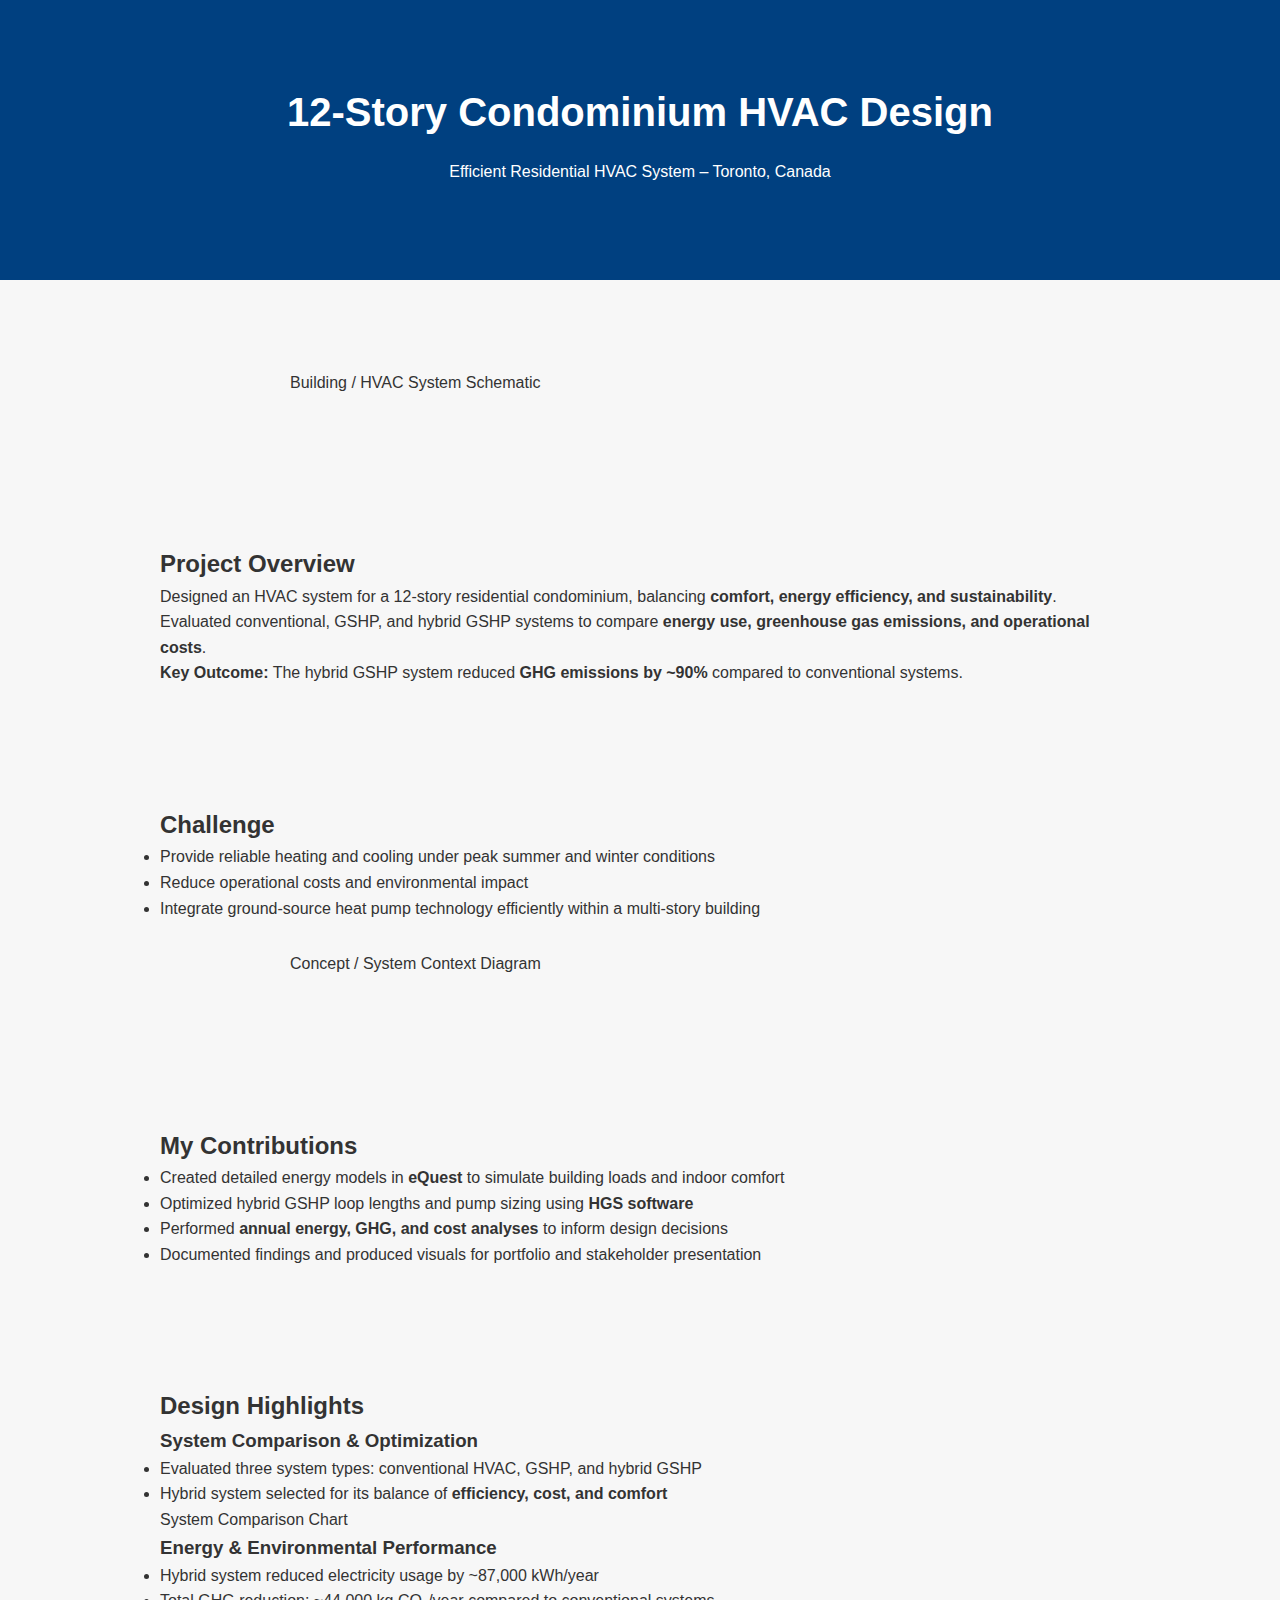
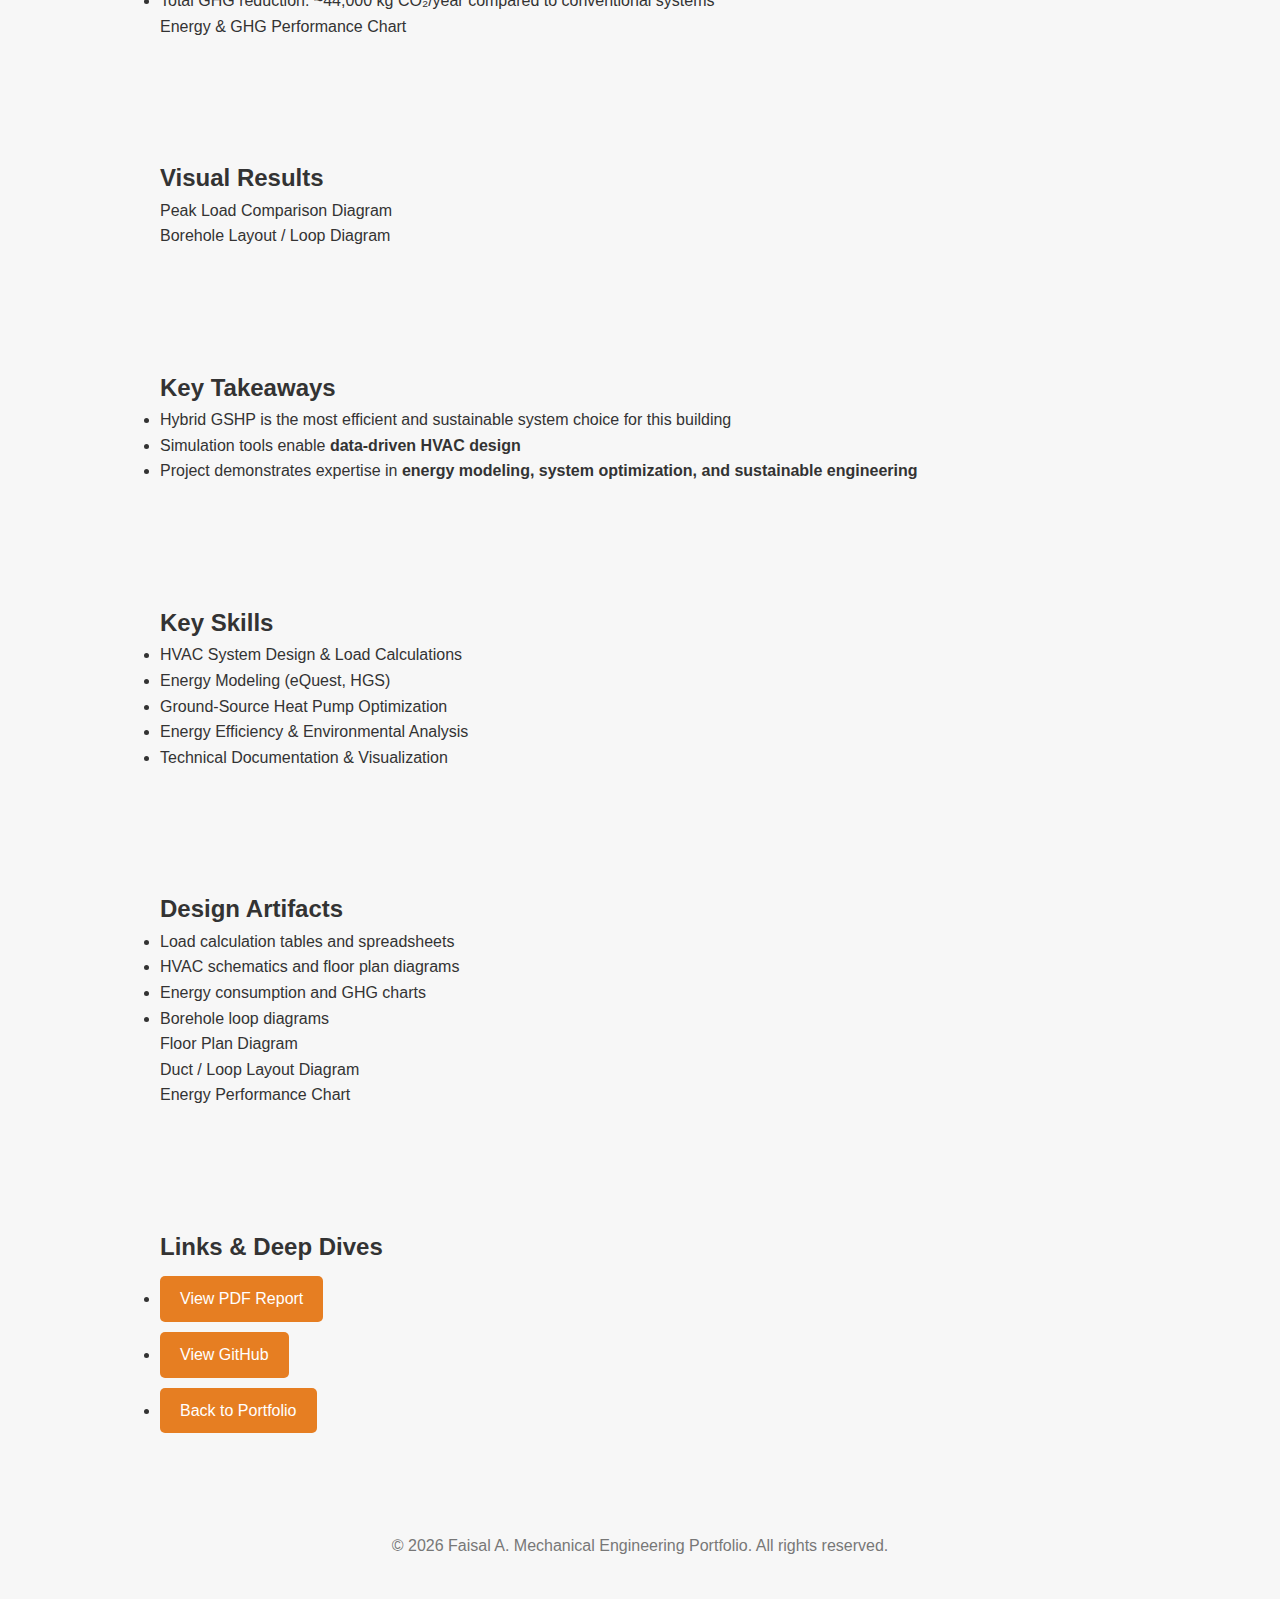
<file: projects/12_story_condo_hvac_design/12_story_condo_hvac_design.html>
<!DOCTYPE html>
<html lang="en">
<head>
    <meta charset="UTF-8">
    <meta name="viewport" content="width=device-width, initial-scale=1.0">
    <title>12-Story Condominium HVAC Design</title>
    <link rel="stylesheet" href="../../style.css">
</head>

<body>

<div class="project-page">

<header>
    <h1>12-Story Condominium HVAC Design</h1>
    <p>Efficient Residential HVAC System – Toronto, Canada</p>
</header>

<section>
    <div class="placeholder-img" style="max-width:700px; margin:30px auto; border-radius:8px;">
        Building / HVAC System Schematic
    </div>
</section>

<section>
    <h2>Project Overview</h2>
    <p>
        Designed an HVAC system for a 12-story residential condominium, balancing <strong>comfort, energy efficiency, and sustainability</strong>.
        Evaluated conventional, GSHP, and hybrid GSHP systems to compare <strong>energy use, greenhouse gas emissions, and operational costs</strong>.
    </p>
    <p><strong>Key Outcome:</strong> The hybrid GSHP system reduced <strong>GHG emissions by ~90%</strong> compared to conventional systems.</p>
</section>

<section>
    <h2>Challenge</h2>
    <ul>
        <li>Provide reliable heating and cooling under peak summer and winter conditions</li>
        <li>Reduce operational costs and environmental impact</li>
        <li>Integrate ground-source heat pump technology efficiently within a multi-story building</li>
    </ul>
    <div class="placeholder-img" style="max-width:700px; margin:30px auto; border-radius:8px;">
        Concept / System Context Diagram
    </div>
</section>

<section>
    <h2>My Contributions</h2>
    <ul>
        <li>Created detailed energy models in <strong>eQuest</strong> to simulate building loads and indoor comfort</li>
        <li>Optimized hybrid GSHP loop lengths and pump sizing using <strong>HGS software</strong></li>
        <li>Performed <strong>annual energy, GHG, and cost analyses</strong> to inform design decisions</li>
        <li>Documented findings and produced visuals for portfolio and stakeholder presentation</li>
    </ul>
</section>

<section>
    <h2>Design Highlights</h2>
    <h3>System Comparison & Optimization</h3>
    <ul>
        <li>Evaluated three system types: conventional HVAC, GSHP, and hybrid GSHP</li>
        <li>Hybrid system selected for its balance of <strong>efficiency, cost, and comfort</strong></li>
    </ul>
    <div class="placeholder-img">System Comparison Chart</div>

    <h3>Energy & Environmental Performance</h3>
    <ul>
        <li>Hybrid system reduced electricity usage by ~87,000 kWh/year</li>
        <li>Total GHG reduction: ~44,000 kg CO₂/year compared to conventional systems</li>
    </ul>
    <div class="placeholder-img">Energy & GHG Performance Chart</div>
</section>

<section>
    <h2>Visual Results</h2>
    <div class="placeholder-img">Peak Load Comparison Diagram</div>
    <div class="placeholder-img">Borehole Layout / Loop Diagram</div>
</section>

<section>
    <h2>Key Takeaways</h2>
    <ul>
        <li>Hybrid GSHP is the most efficient and sustainable system choice for this building</li>
        <li>Simulation tools enable <strong>data-driven HVAC design</strong></li>
        <li>Project demonstrates expertise in <strong>energy modeling, system optimization, and sustainable engineering</strong></li>
    </ul>
</section>

<section>
    <h2>Key Skills</h2>
    <ul>
        <li>HVAC System Design & Load Calculations</li>
        <li>Energy Modeling (eQuest, HGS)</li>
        <li>Ground-Source Heat Pump Optimization</li>
        <li>Energy Efficiency & Environmental Analysis</li>
        <li>Technical Documentation & Visualization</li>
    </ul>
</section>

<section>
    <h2>Design Artifacts</h2>
    <ul>
        <li>Load calculation tables and spreadsheets</li>
        <li>HVAC schematics and floor plan diagrams</li>
        <li>Energy consumption and GHG charts</li>
        <li>Borehole loop diagrams</li>
    </ul>
    <div class="placeholder-img">Floor Plan Diagram</div>
    <div class="placeholder-img">Duct / Loop Layout Diagram</div>
    <div class="placeholder-img">Energy Performance Chart</div>
</section>

<section id="links">
    <h2>Links & Deep Dives</h2>
    <ul class="project-links">
        <li><a href="https://FaisalAEng.github.io/portfolio-website/projects/12_story_condo_hvac_design/12_story_condo_hvac_design_ar.pdf" class="btn pdf-btn" target="_blank">View PDF Report</a></li>
        <li><a href="https://github.com/FaisalAEng/12-Story_Condo_HVAC_Design" class="btn github-btn" target="_blank"> View GitHub</a></li>
        <li><a href="https://faisalaeng.github.io/portfolio-website/" class="btn btn-portfolio">Back to Portfolio</a></li>
    </ul>
</section>

<footer style="text-align:center; padding:40px 0; color:#777;">
    <p>© 2026 Faisal A. Mechanical Engineering Portfolio. All rights reserved.</p>
</footer>

</div>
</body>
</html>
</file>
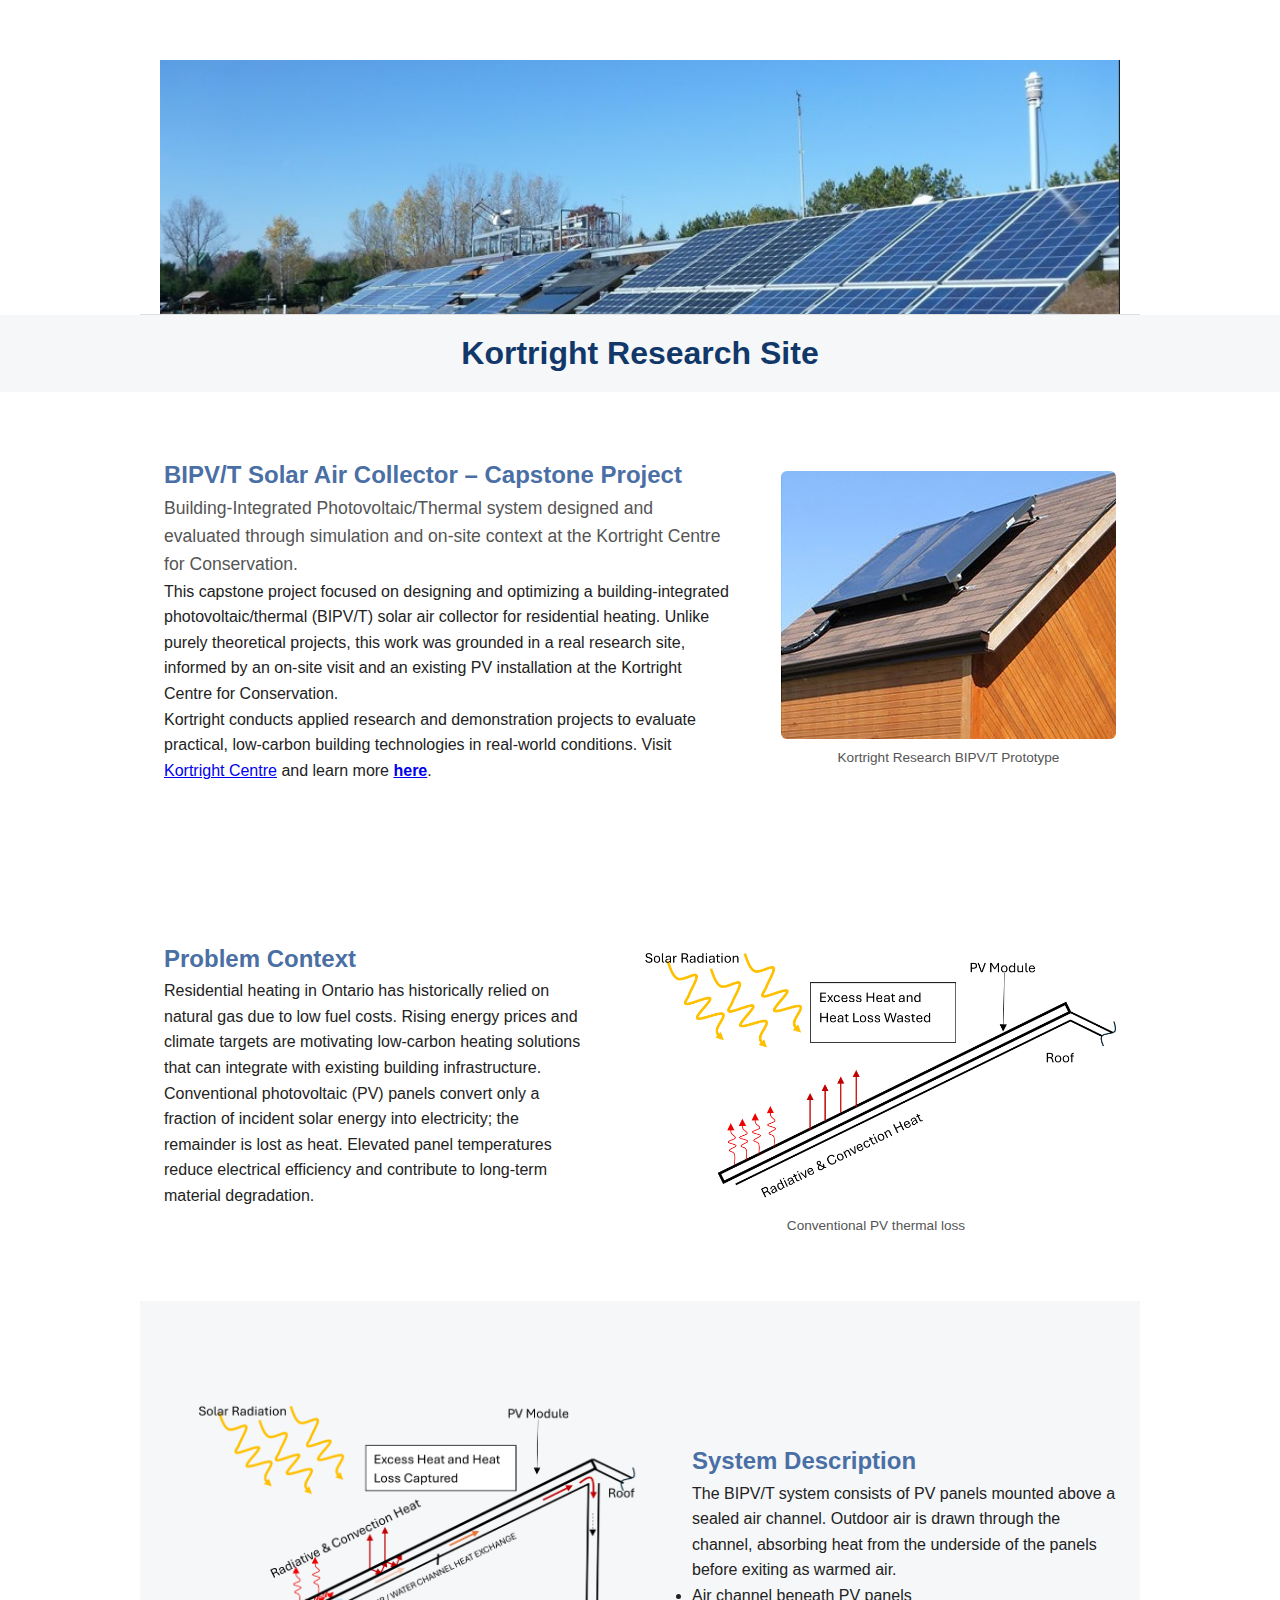
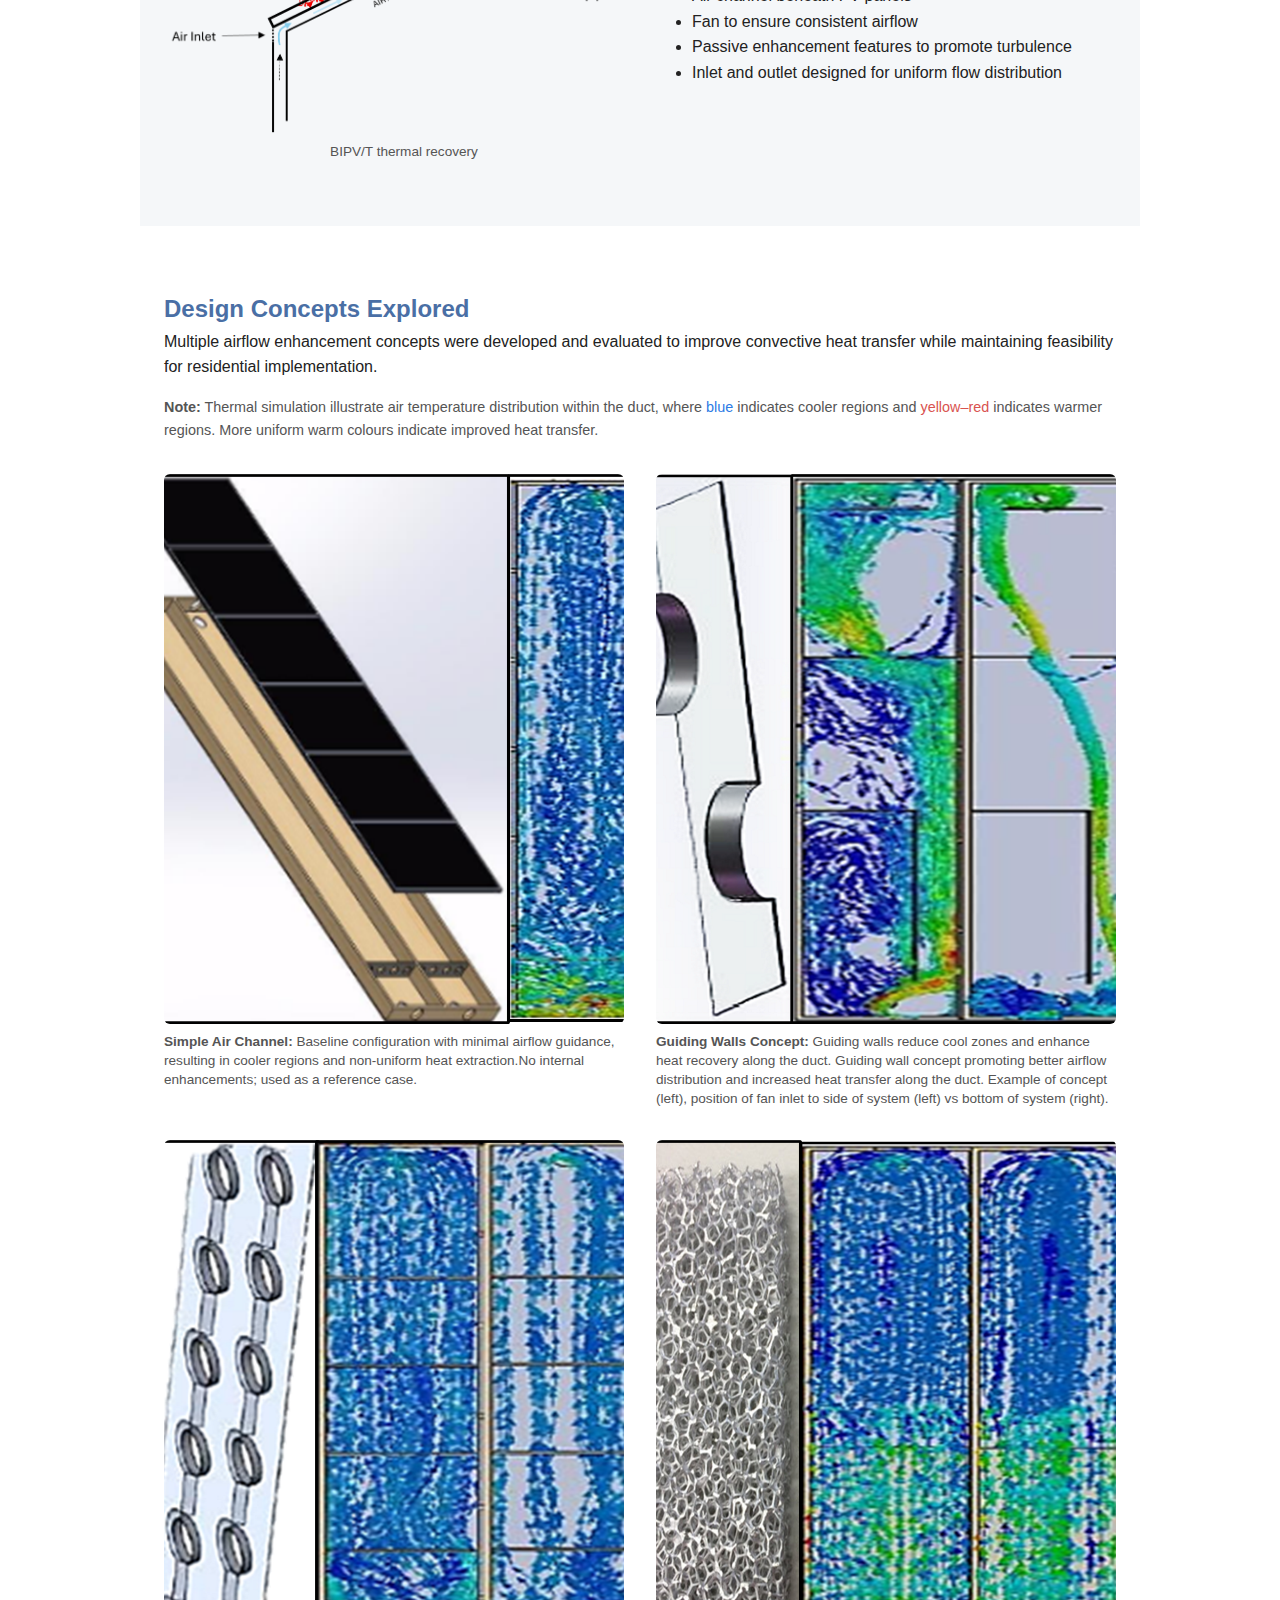
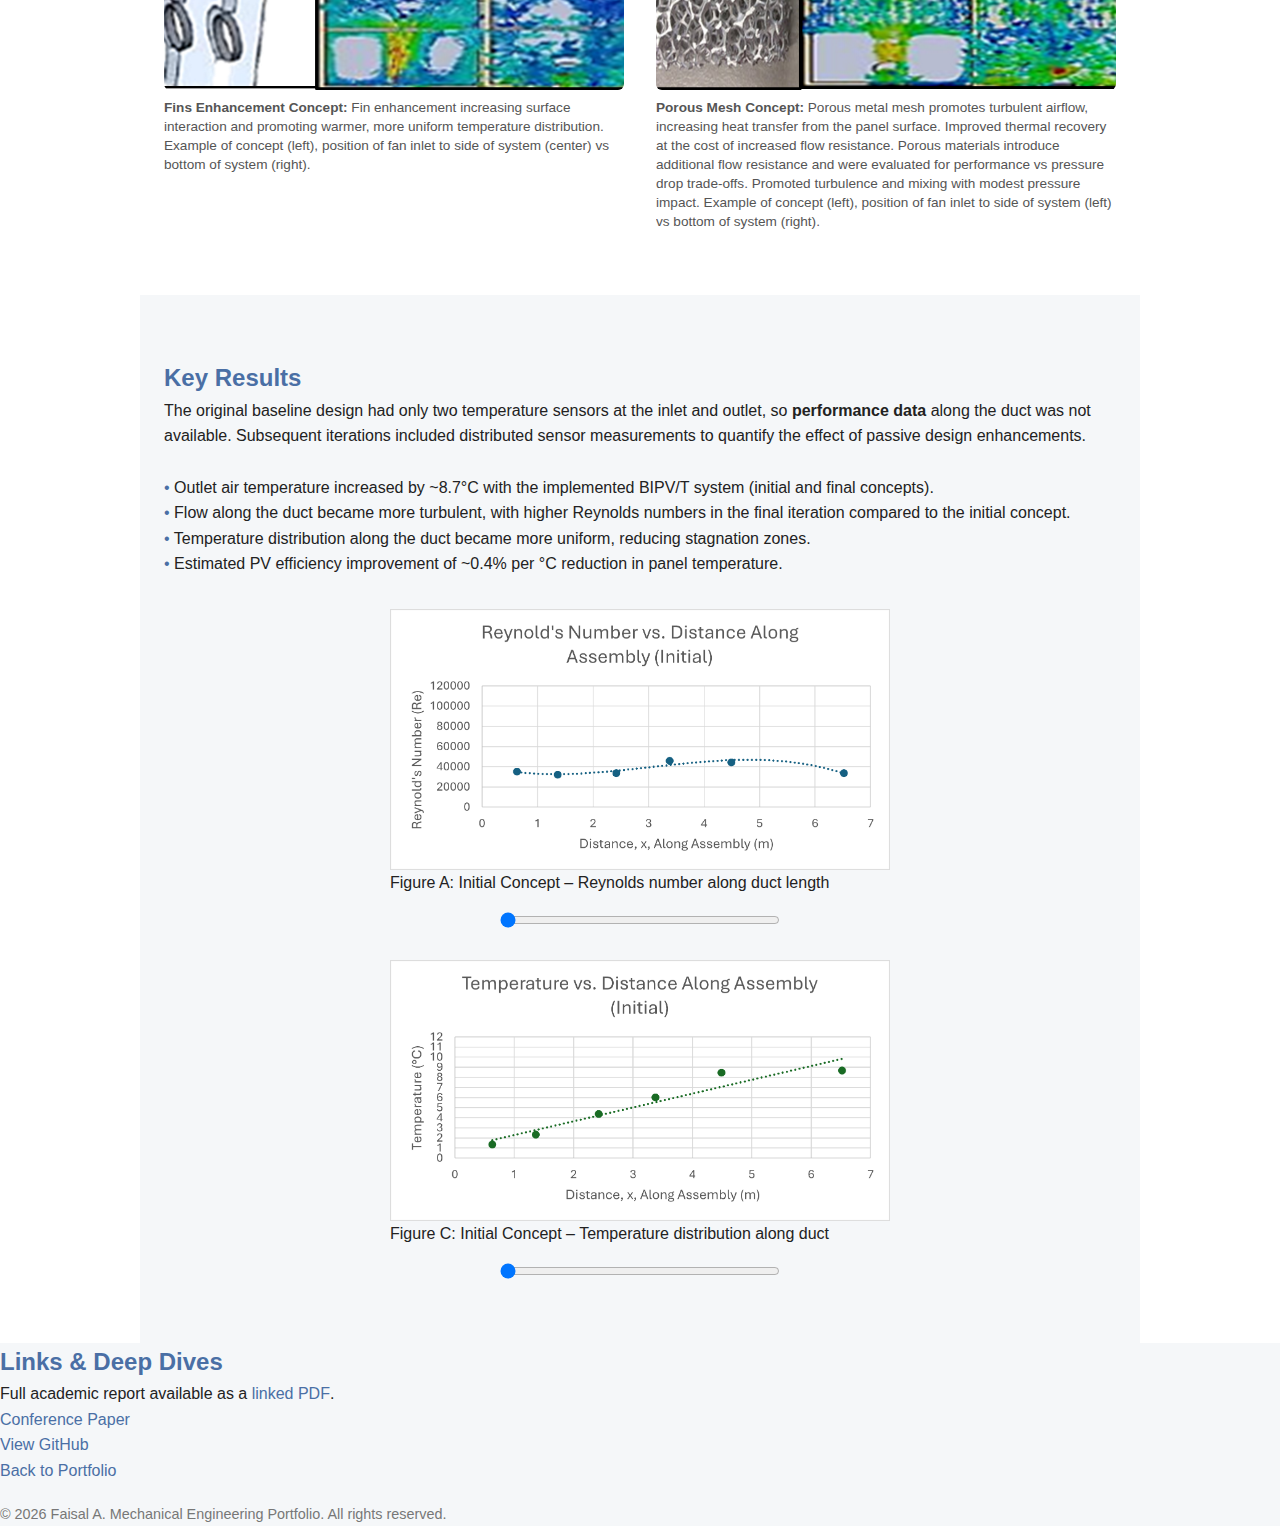
<file: projects/bipvt_solar_collector/bipvt_solar_collector.html>
<!DOCTYPE html>
<html lang="en">
<head>
    <meta charset="UTF-8">
    <title>BIPV/T Capstone - Kortright Centre</title>
    <link rel="stylesheet" href="../../style.css"> <!-- add/adjust path later as needed -->
    <link rel="stylesheet" href="bipvt.css">
</head>

<!-- Research Site Banner -->
<section class="site-banner">
    <img src="images_figures/images/kortright_solar_array2.jpg"
         alt="Solar panel array at the Kortright Centre research site">
</section>
<div class="section h1">
    <h1>
     <figcaption>Kortright Research Site</figcaption>
    </h1>
     </div>

<body class="project-bipvt"> <!--class="project-bipvt" on <body> ensures bipvt.css only applies here-->

    <!-- Hero / Project Overview -->
    <section class="section hero">
        <div class="container two-col">
            <div class="text">
                <h2>BIPV/T Solar Air Collector – Capstone Project</h2>
                <p class="subtitle">
                    Building‑Integrated Photovoltaic/Thermal system designed and evaluated
                    through simulation and on‑site context at the Kortright Centre for Conservation.
                </p>
                <p>
                    This capstone project focused on designing and optimizing a
                    building‑integrated photovoltaic/thermal (BIPV/T) solar air collector
                    for residential heating. Unlike purely theoretical projects, this work
                    was grounded in a real research site, informed by an on‑site visit
                    and an existing PV installation at the Kortright Centre for Conservation.
                </p>
                <p>
                    Kortright conducts applied research and demonstration projects to
                    evaluate practical, low‑carbon building technologies in real‑world
                    conditions.
                    Visit <a href="https://kortright.org/about-us/what-we-do/" target="_blank" rel="noopener">Kortright Centre</a> and learn more <a href="https://sustainabletechnologies.ca/" target="_blank" rel="noopener"><strong>here</strong></a>.
                </p>
            </div>
            <div>
            <figure class="figure hero-figure">
                <img src="images_figures\images\bipvt_solar_collector.jpg"
                     alt="Kortright Centre for Conservation research site">
                <figcaption>
                    Kortright Research BIPV/T Prototype
                </figcaption>
            </figure>
            </div>
        </div>
    </section>
    
    <!-- Problem Context -->
    <section class="section">
        <div class="container two-col">
            <div class="text">
            <h2>Problem Context</h2>
            <p>
                Residential heating in Ontario has historically relied on natural gas due
                to low fuel costs. Rising energy prices and climate targets are motivating
                low‑carbon heating solutions that can integrate with existing building
                infrastructure.
            </p>
            <p>
                Conventional photovoltaic (PV) panels convert only a fraction of
                incident solar energy into electricity; the remainder is lost as heat.
                Elevated panel temperatures reduce electrical efficiency and contribute
                to long‑term material degradation.
            </p>
            </div>
            <div class="image-row">
                <figure class="figure">
                    <img src="images_figures/images/Conventional PV thermal loss.png"
                         alt="Conventional PV thermal loss diagram">
                    <figcaption>Conventional PV thermal loss</figcaption>
                </figure>
            </div>
            
        </div>
    </section>
    
    <!-- System Description -->
    <section class="section alt">
        <div class="container two-col">
            <div class="image-row">
                    <figure class="figure">
                        <img src="images_figures/images/BIPVT thermal recovery.png"
                             alt="BIPV/T thermal recovery diagram">
                        <figcaption>BIPV/T thermal recovery</figcaption>
                    </figure>
            </div>
            <div class="text">
                <h2>System Description</h2>
                <p>
                    The BIPV/T system consists of PV panels mounted above a sealed air
                    channel. Outdoor air is drawn through the channel, absorbing heat from
                    the underside of the panels before exiting as warmed air.
                </p>
                <ul>
                    <li>Air channel beneath PV panels</li>
                    <li>Fan to ensure consistent airflow</li>
                    <li>Passive enhancement features to promote turbulence</li>
                    <li>Inlet and outlet designed for uniform flow distribution</li>
                </ul>
            </div>
        </div>
    </section>
    
    <!-- Design Concepts -->
    <section class="section">
        <div class="container">
            <h2>Design Concepts Explored</h2>
            <p>
                Multiple airflow enhancement concepts were developed and evaluated to
                improve convective heat transfer while maintaining feasibility for
                residential implementation.
            </p>

            <p class="legend">
                <strong>Note:</strong> Thermal simulation illustrate air temperature distribution within the duct, where 
                <span class="cold">blue</span> indicates cooler regions and 
                <span class="hot">yellow–red</span> indicates warmer regions. 
                More uniform warm colours indicate improved heat transfer.
            </p>
            
            <div class="concept-grid">
                <div class="concept">
                    <figure class="figure">
                        <img src="images_figures/conceptbaselineconfiguration.png"
                             alt="Baseline BIPV/T airflow simulation showing limited heat transfer">
                        <figcaption>
                            <strong>Simple Air Channel:</strong> Baseline configuration with minimal airflow guidance, resulting in cooler regions
                            and non-uniform heat extraction.No internal enhancements; used as a reference case.
                        </figcaption>
                    </figure>
                </div>
                <div class="concept">
                    <figure class="figure">
                    <img src="images_figures/conceptwallsconfiguration-inletside-inletbottom-left-right.png"
                         alt="Simulation showing improved airflow with guiding walls">
                    <figcaption>
                        <strong>Guiding Walls Concept: </strong> Guiding walls reduce cool zones and enhance
                        heat recovery along the duct.
                        Guiding wall concept promoting better airflow distribution and increased heat
                        transfer along the duct. Example of concept (left), position of fan inlet to side of system (left) vs bottom of system (right).
                    </figcaption>
                </figure>
                </div>

                <div class="concept">
                    <figure class="figure">
                        <img src="images_figures/conceptfinsconfiguration-inletside-inletbottom-left-right.png"
                                alt="Simulation showing improved airflow with fins enhancements">
                        <figcaption>
                            <strong>Fins Enhancement Concept:</strong>
                            Fin enhancement increasing surface interaction and promoting warmer, more
                            uniform temperature distribution. Example of concept (left), position of fan inlet to side of system (center) vs bottom of system (right).
                        </figcaption>
                    </figure>
                </div>

                <div class="concept">
                    <figure class="figure">
                        <img src="images_figures/conceptmeshconfiguration-inletside-inletbottom-left-right.png"
                                alt="Thermal simulation of porous mesh airflow enhancement">
                        <figcaption>
                            <strong>Porous Mesh Concept:</strong>
                            Porous metal mesh promotes turbulent airflow, increasing heat transfer from the
                            panel surface. Improved thermal recovery at the
                            cost of increased flow resistance.
                            Porous materials introduce additional flow resistance and were evaluated for performance
                            vs pressure drop trade-offs. Promoted turbulence and mixing with modest pressure impact.
                            Example of concept (left), position of fan inlet to side of system (left) vs bottom of system (right).
                        </figcaption>
                    </figure>
                </div>
            </div>
        </div>
    </section>
    
    <!-- Results -->
    <section class="section alt">
        <div class="container">
            <h2>Key Results</h2>

            <p>
                The original baseline design had only two temperature sensors at the inlet and outlet, so <strong>performance data</strong> along the duct was not available. 
                Subsequent iterations included distributed sensor measurements to quantify the effect of passive design enhancements.
            </p>
            
            <br>

            <ul class="results">
                <li>Outlet air temperature increased by ~8.7°C with the implemented BIPV/T system (initial and final concepts).</li>
                <li>Flow along the duct became more turbulent, with higher Reynolds numbers in the final iteration compared to the initial concept.</li>
                <li>Temperature distribution along the duct became more uniform, reducing stagnation zones.</li>
                <li>Estimated PV efficiency improvement of ~0.4% per °C reduction in panel temperature.</li>            
            </ul>

            <div class="slider-compare"> <!--JS below switches between the two, this is the initial view-->
                <figure class="graph">
                    <img id="reynolds-img"
                         src="images_figures/GraphRevsDInitial.png"
                         alt="Reynolds number along duct length">
                    <figcaption id="reynolds-caption">
                        Figure A: Initial Concept – Reynolds number along duct length
                    </figcaption>
                </figure>
            
                <input type="range"
                       min="0"
                       max="1"
                       step="1"
                       value="0"
                       aria-label="Toggle initial vs final Reynolds results"
                       onchange="toggleReynolds(this.value)">
            </div>
            
            <div class="slider-compare">
                <figure class="graph">
                    <img id="temperature-img"
                         src="images_figures/GraphTvsDInitial.png"
                         alt="Temperature distribution along duct length">
                    <figcaption id="temperature-caption">
                        Figure C: Initial Concept – Temperature distribution along duct
                    </figcaption>
                </figure>
            
                <input type="range"
                       min="0"
                       max="1"
                       step="1"
                       value="0"
                       aria-label="Toggle initial vs final temperature results"
                       onchange="toggleTemperature(this.value)">
            </div>
            

            <script>
                function toggleReynolds(value) {
                    const img = document.getElementById("reynolds-img");
                    const caption = document.getElementById("reynolds-caption");
                
                    if (value === "0") {
                        img.src = "images_figures/GraphRevsDInitial.png";
                        caption.textContent = "Figure A: Initial Concept – Reynolds number along duct length";
                    } else {
                        img.src = "images_figures/GraphRevsDFinal.png";
                        caption.textContent = "Figure B: Final Concept – Reynolds number along duct length";
                    }
                }
            </script>
        
            <script>
                function toggleTemperature(value) {
                    const img = document.getElementById("temperature-img");
                    const caption = document.getElementById("temperature-caption");
                
                    if (value === "0") {
                        img.src = "images_figures/GraphTvsDInitial.png";
                        caption.textContent = "Figure C: Initial Concept – Temperature distribution along duct";
                    } else {
                        img.src = "images_figures/GraphTvsDFinal.png";
                        caption.textContent = "Figure D: Final Concept – Temperature distribution along duct";
                    }
                }
            </script>                
<!--            
            <div class="image-row">
                <figure class="graph">
                    <img src="images_figures/GraphRevsDInitial.png" alt="Initial Reynolds vs Distance">
                    <figcaption>Figure A: Initial Concept – Reynolds number along duct length</figcaption>
                </figure>
                
                <figure class="graph">
                    <img src="images_figures/GraphRevsDFinal.png" alt="Final Reynolds vs Distance">
                    <figcaption>Figure B: Final Concept – Reynolds number along duct length</figcaption>
                </figure>
            </div>
    
            <div class="image-row">
                <figure class="graph">
                    <img src="images_figures/GraphTvsDInitial.png" alt="Initial Temperature vs Distance">
                    <figcaption>Figure C: Initial Concept – Temperature distribution along duct</figcaption>
                </figure>
                
                <figure class="graph">
                    <img src="images_figures/GraphTvsDFinal.png" alt="Final Temperature vs Distance">
                    <figcaption>Figure D: Final Concept – Temperature distribution along duct</figcaption>
                </figure>
            </div>
-->
        </div>
    </section>
    
    <!-- Footer -->
    <footer class="footer">
        <h2>Links & Deep Dives</h2>
            <ul>
                Full academic report available as a <a class="back-link" href="https://FaisalAEng.github.io/portfolio-website/projects/bipvt_solar_collector/bipvt_solar_collector_report_ar_final_v1.pdf" target="_blank">linked PDF</a>.</ul>
            <ul><a class="back-link" href="https://raw.githubusercontent.com/FaisalAEng/portfolio-website/main/projects/bipvt_solar_collector/bipvt_solar_collector_conference_paper.pdf" target="_blank">Conference Paper</a></ul>
            <ul><a class="back-link" href="https://github.com/FaisalAEng/BIPVT_Solar_Collector" target="_blank">View GitHub</a></ul>
            <ul><a class="back-link" href="https://FaisalAEng.github.io/portfolio-website/">Back to Portfolio</a></ul>
        <p style="margin-top:20px; font-size:0.9em; color:#777;">© 2026 Faisal A. Mechanical Engineering Portfolio. All rights reserved.</p>
    </footer>
    
       
    </body>
    
</html>
</file>
<file: projects/bipvt_solar_collector/bipvt.css>
/* =========================================================
   BIPVT Capstone – Project-Specific Styles
   Scoped to .project-bipvt to avoid global conflicts
   ========================================================= */

/* -----------------------------
   Theme Variables (Project-only)
   Change --accent-color to test themes
   ----------------------------- */
   
/* =========================================================
   BIPVT Capstone – Project-Specific Styles
   Scoped to .project-bipvt
========================================================= */

.project-bipvt {
    /* Project theme variables */
    --accent-color: #4a6fa5; /* muted blue */
    --bg-light: #ffffff;
    --bg-alt: #f5f7f9;
    --text-main: #222;
    --text-muted: #555;
  
    color: var(--text-main);
    background: var(--bg-light);
  }
  
  /* =========================================================
     Sections & Layout
  ========================================================= */
  
  .project-bipvt .section {
    padding: 4rem 1.5rem;
  }
  
  .project-bipvt .section.alt {
    background: var(--bg-alt);
  }

  .project-bipvt .section.h1 {
    background: var(--bg-alt);
    margin-top: 0;
    margin-bottom: 0;
    padding: 1%;
  }
  
  .project-bipvt .container {
    max-width: 1100px;
    margin: 0 auto;
  }
  
  /* =========================================================
     Two-Column Layout
  ========================================================= */
  
  .project-bipvt .two-col {
    display: flex;
    gap: 3rem;
    align-items: center;
  }
  
  .project-bipvt .two-col .text {
    flex: 1.2;
  }
  
  .project-bipvt .two-col .image-placeholder {
    flex: 1;
  }
  
  /* =========================================================
     Typography
  ========================================================= */
  
  .project-bipvt h1 {
    text-align: center;
    color: #123769;
 
  }


  .project-bipvt h2,
  .project-bipvt h3 {
    color: var(--accent-color);
    margin-top: 0;
  }
  
  .project-bipvt .subtitle {
    font-size: 1.1rem;
    color: var(--text-muted);
  }
  
  /* =========================================================
     Image Placeholders (temporary) **remove once done adding all images**
  ========================================================= */
  
  .project-bipvt .image-placeholder {
    min-height: 220px;
    background: #e53935;
    border: 2px solid #000;
    color: #fff;
    display: flex;
    align-items: center;
    justify-content: center;
    text-align: center;
    padding: 1rem;
  }
  
/* =========================================================
   Research Site Banner
========================================================= */

.project-bipvt .site-banner {
    overflow: hidden;
    border-bottom: 1px solid #e0e0e0;
    object-fit: cover;
    width: 100%;
               /*max vertical height to make banner size*/
    max-height: 35vh;
    object-position: center 80%;
    display: block;
  }
  
  .project-bipvt .site-banner img {
    width: 100%;
    height: 100%;
    object-fit: cover;
    display: block;
  }

  
  /* =========================================================
   Figures & Images
========================================================= */

.project-bipvt .figure {
    margin: 0;
  }
  
  .project-bipvt .figure img {
    width: 100%;
    height: auto;
    display: block;
    border-radius: 6px;
  }
  
  .project-bipvt .figure figcaption {
    margin-top: 0.5rem;
    font-size: 0.85rem;
    color: var(--text-muted);
    text-align: center;
    margin-left: auto;
    margin-right: auto;
  }
  
  .project-bipvt .graph img {
    width: 100%;      /* fill container */
    height: auto;     /* maintain aspect ratio */
    max-width: 500px; /* caps max size for layout, adjust as needed */
    display: flex;   /* prevents inline spacing issues, change to flex if needed */
    flex-direction: column;
    align-items: center;

}

    /* Horizontal image rows */
    .project-bipvt .image-row {
        display: flex;
        gap: 2rem;
        margin-top: 2rem;
        justify-content: center;
      }

    .project-bipvt .image-row .figure {
        flex: 1;
        max-width: 480px;   /*adjust value as needed*/
    }

  /* =========================================================
   Simulation Legend
========================================================= */

    .project-bipvt .legend {
        font-size: 0.9rem;
        color: var(--text-muted);
        margin-top: 1rem;
        margin-bottom: 2rem;
    }
    
    .project-bipvt .legend .cold {
        color: #2c7be5; /* cool blue */
        font-weight: 500;
    }
    
    .project-bipvt .legend .hot {
        color: #d9534f; /* warm red */
        font-weight: 500;
    }
    
  /* =========================================================
     Design Concept Grid
  ========================================================= */
  
  .project-bipvt .concept-grid {
    display: grid;
    grid-template-columns: repeat(2, 1fr);
    gap: 2rem;
    margin-top: 2rem;
  }
  
  .project-bipvt .concept h3 {
    margin-bottom: 0.25rem;
  }

  .project-bipvt .concept {
    display: flex;
    flex-direction: column;
    gap: 0.75rem;
  }
  
  .project-bipvt .concept .figure {
    width: 100%;
  }
  
  .project-bipvt .concept .figure img {
    width: 100%;
    height: 550px;        /* keep consistent image height - adjust value later if need tweaking*/
    object-fit: cover;   /* crops excess, preserves aspect */
    border-radius: 6px;
  }

  .project-bipvt .concept figcaption {
    font-size: 0.85rem;
    line-height: 1.4;
    color: var(--text-muted);
    max-height: none;  /* 5.6em = ~4 lines for text box */
    overflow: clip;  /*can change to visble, hidden, clip, auto or scroll type, */
    text-align: left;
  }
  
  /* =========================================================
     Results List
  ========================================================= */
  
  .project-bipvt .results {
    list-style: none;
    padding-left: 0;
  }
  
  .project-bipvt .results li::before {
    content: "• ";
    color: var(--accent-color);
  }
  
  /* =========================================================
     Footer (override visuals only)
  ========================================================= */
  
  .project-bipvt footer.footer {
    background: var(--bg-alt);

  }
  .project-bipvt .back-link {
    font-weight: 500;
    color: var(--accent-color);
    text-decoration: none;
}

.project-bipvt .back-link:hover {
    text-decoration: underline;
}

  
  /* =========================================================
     Responsive
  ========================================================= */
  
  @media (max-width: 800px) {
    .project-bipvt .two-col {
      flex-direction: column;
    }
  }
  
  @media (max-width: 600px) {
    .project-bipvt .concept-grid {
      grid-template-columns: 1fr;
    }
  }

    /* =========================================================
     Slider Comparison (JS for graphs)
  ========================================================= */
  .project-bipvt .slider-compare {
    display: flex;
    flex-direction: column;
    align-items: center;
    gap: 1rem;
    margin-top: 2rem;
}

.project-bipvt .slider-compare input[type="range"] {
    width: 280px;
    cursor: pointer;
}

  /*removed header comments duplicates and footer font+padding*/
</file>
<file: style.css>
/* Basic Reset */
* {
    margin: 0;
    padding: 0;
    box-sizing: border-box;
}

/* Fonts & Colors */
body {
    font-family: Arial, sans-serif;
    line-height: 1.6;
    color: #333;
    background-color: #f7f7f7;
}

/* Header */
header {
    text-align: center;
    padding: 80px 20px;
    background-color: #004080;
    color: white;
}
header h1 { font-size: 2.5em; }
header p { margin: 15px 0; }
.btn {
    display: inline-block;
    padding: 10px 20px;
    margin-top: 10px;
    background-color: #e67e22;
    color: white;
    text-decoration: none;
    border-radius: 5px;
}

/* Sections */
section {
    padding: 60px 20px;
    max-width: 1000px;
    margin: auto;
}

/* Projects Grid */
.project-grid {
    display: grid;
    grid-template-columns: repeat(auto-fit, minmax(250px, 1fr));
    gap: 20px;
}
            /* images were cropped out and didnt look good - this is to adjust so image is better and text is slightly more compact */
.project-card {
    display: flex;
    flex-direction: column; /* image on top, text below */
    justify-content: flex-start;
    align-items: center;
    padding: 10px;
    gap: 5px;               /* space between image and text */
    max-width: 350px;        /* consistent card width */
    box-shadow: 0 2px 6px rgba(0,0,0,0.1);
    border-radius: 8px;
    transition: transform 0.2s;
    position: relative; /*need to add this so position badge */
    
    /* project card border for all cards */
    border: 1px solid #ccc;  /* light gray for all cards */
    border-radius: 8px;
    box-shadow: 0 2px 6px rgba(0,0,0,0.1);
    transition: transform 0.2s, border 0.3s;
}
/* border for featured cards */
.project-card.featured {
    border: 2px solid #bfa34a;  /* muted gold / accent color */
}

.project-desc {
    font-size: 0.9rem;
    line-height: 1.4;
    display: -webkit-box; /* Always visible preview */
    -webkit-box-orient: vertical;
    -webkit-line-clamp: 1;
    overflow: hidden;
    text-overflow: ellipsis;
    max-height: 1.4em; /* 1 line */
    transition: max-height 0.4s ease 0.8s; /* delayed expand */
}

.project-card:hover p {
    max-height: 200px;           /* expands to show full text */
}

.project-card:hover .project-desc {
    -webkit-line-clamp: unset;
    max-height: 200px;
}

.project-card img {
    width: 100%;
    height: 240px;          /* uniform image height */
    object-fit: contain;    /* show full image without cropping */
    background-color: #f0f0f0; /* optional: visual consistency */
}

.project-info {
    padding: 15px;
}
.project-info h3 { margin-bottom: 10px; }
.project-info p { margin-bottom: 10px; }
.project-link {
    color: #004080;
    text-decoration: none;
    font-weight: bold;
}
.project-link:hover { text-decoration: underline; }

/*Badges */
.badge {
    position: absolute;
    top: 10px;
    left: 10px;
    padding: 4px 10px;
    font-size: 0.7rem;
    font-weight: bold;
    border-radius: 12px;
    color: white;
}

.badge-top-left {
    position: absolute;
    top: 10px;
    left: 10px;
    background-color: #e67e22; /* orange color */
    color: white;
    padding: 4px 8px;
    font-size: 0.8rem;
    font-weight: bold;
    border-radius: 4px;
    z-index: 2;
}

.badge-bottom-right {
    position: absolute;
    bottom: 5px;
    right: 10px;
    background-color: rgba(0,0,0,0.7);  /* semi-transparent black */
    color: white;
    padding: 3px 6px;
    font-size: 0.7rem;
    border-radius: 4px;
    z-index: 2;
}

.badge-in-progress {
    position: absolute;
    top: 10px;
    right: 10px;
    background-color: #007bff;  /* blue */
    color: white;
    padding: 3px 6px;
    font-size: 0.7rem;
    border-radius: 4px;
    z-index: 2;
}

/* Skills List */
.skills-list {
    list-style: none;
    display: flex;
    flex-wrap: wrap;
    gap: 10px;
}
.skills-list li {
    background-color: #004080;
    color: white;
    padding: 8px 12px;
    border-radius: 5px;
}
.skills-container {
    display: flex;
    flex-wrap: wrap;
    gap: 10px;
    margin-top: 10px;
}

.skill-pill {
    background-color: #007bff; /* Blue color for pills */
    color: white;
    padding: 8px 15px;
    border-radius: 25px;
    font-size: 0.9rem;
    cursor: default;
    transition: transform 0.2s, background-color 0.2s;
}

.skill-pill:hover {
    background-color: #0056b3; /* Darker blue on hover */
    transform: scale(1.05);
}
/* Resume & Contact buttons */
section a.btn { margin-top: 10px; }
</file>
